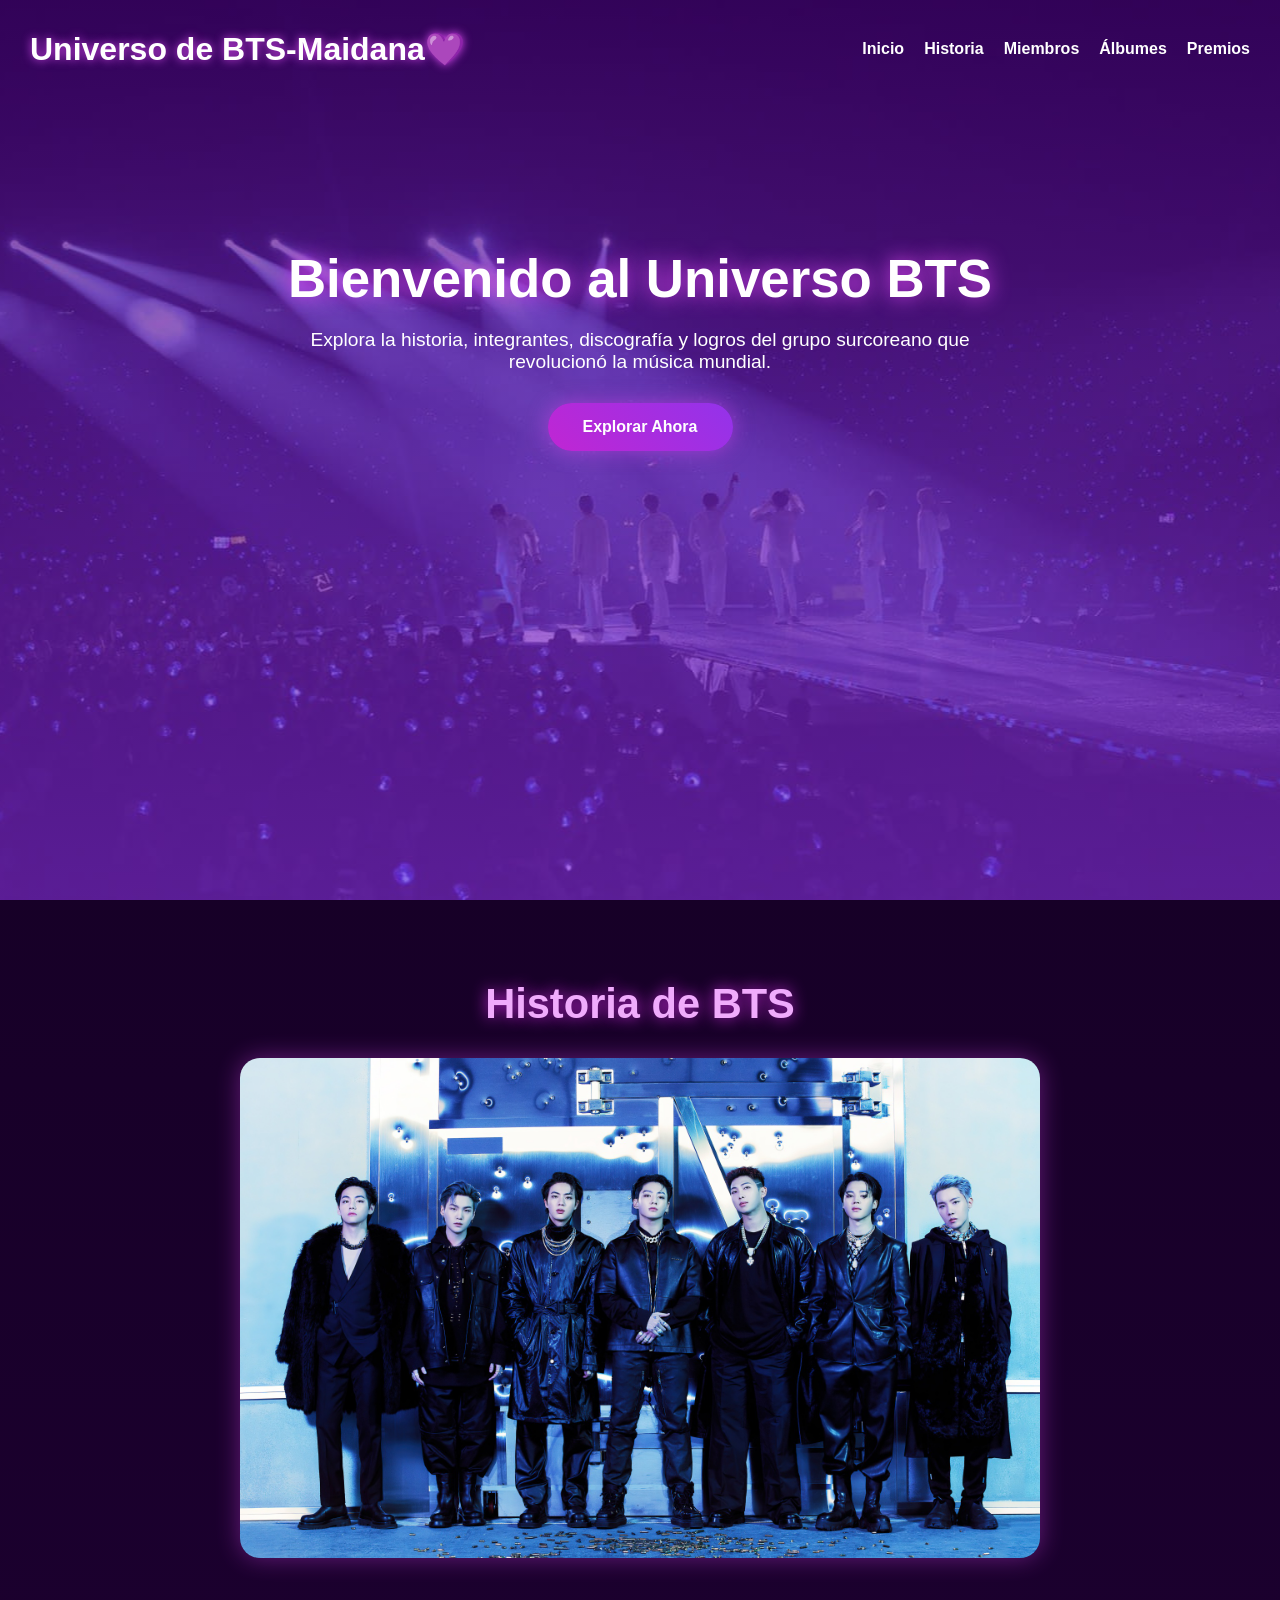
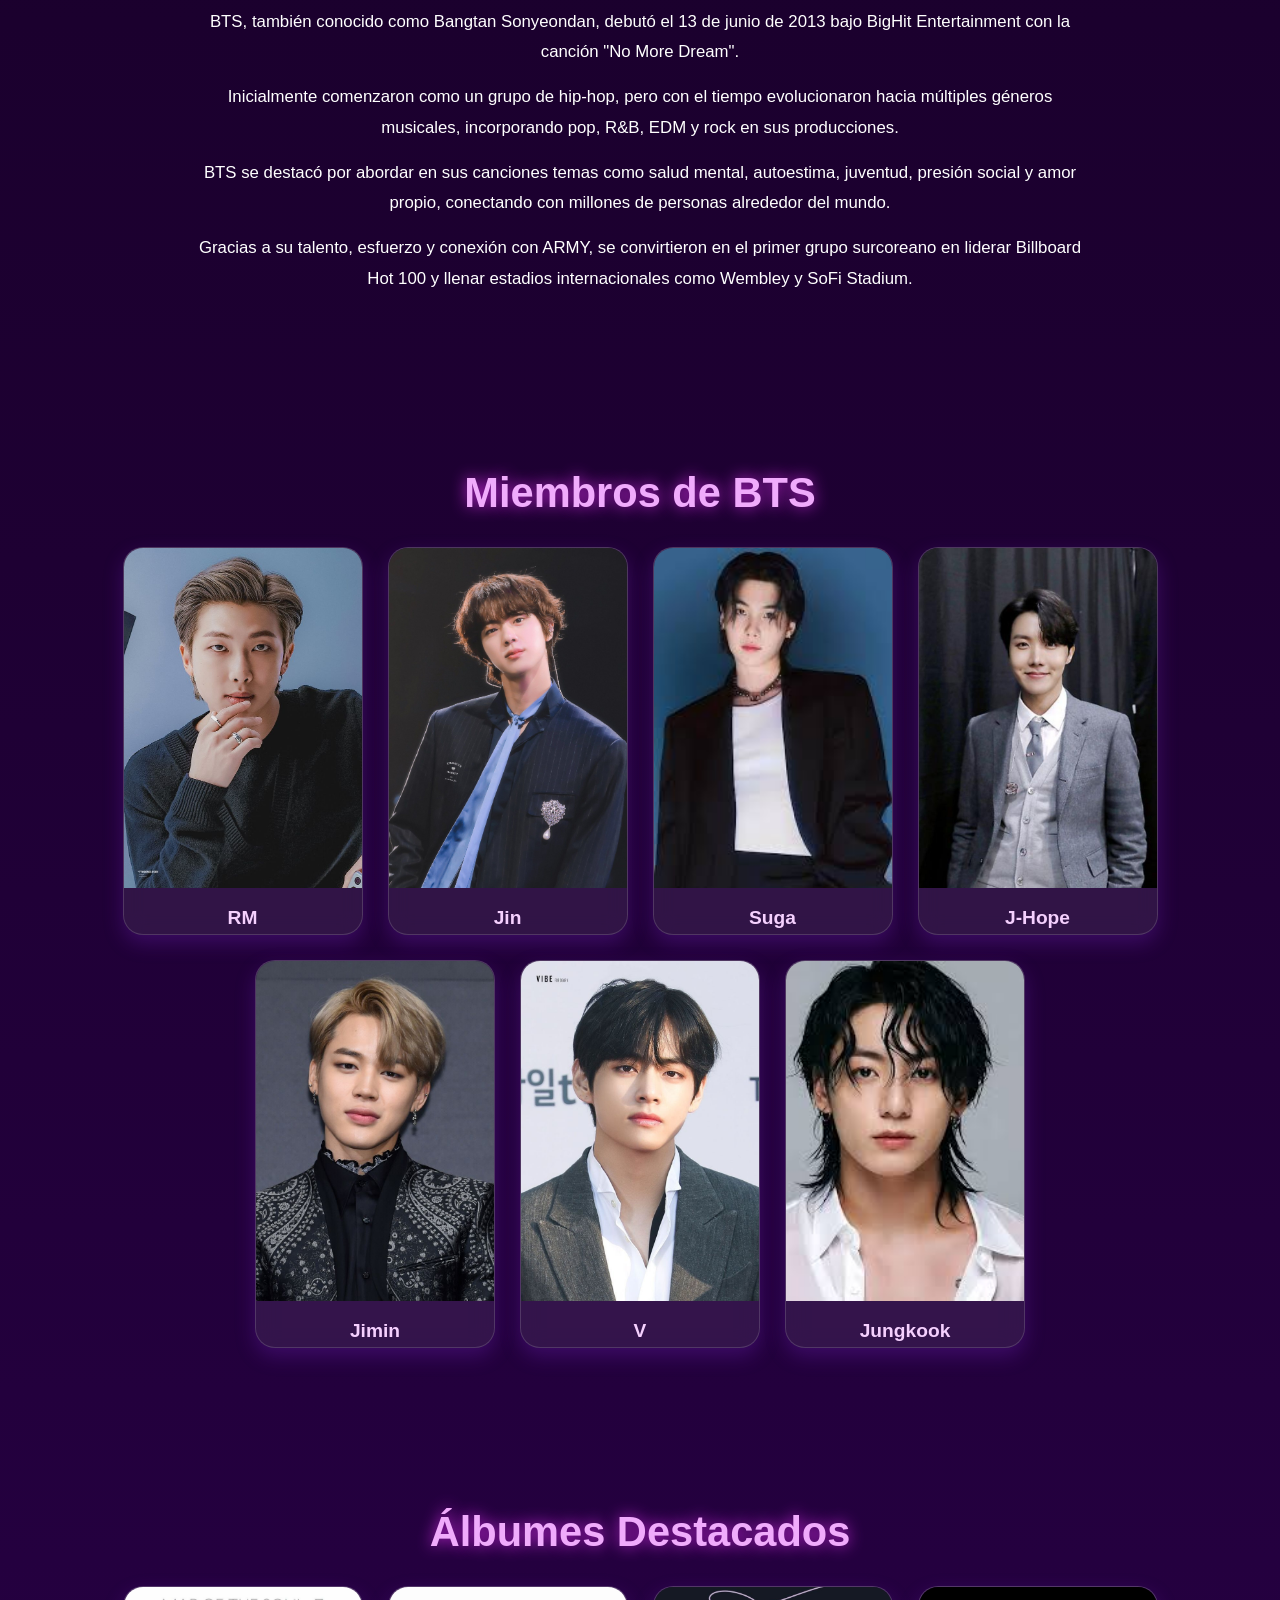
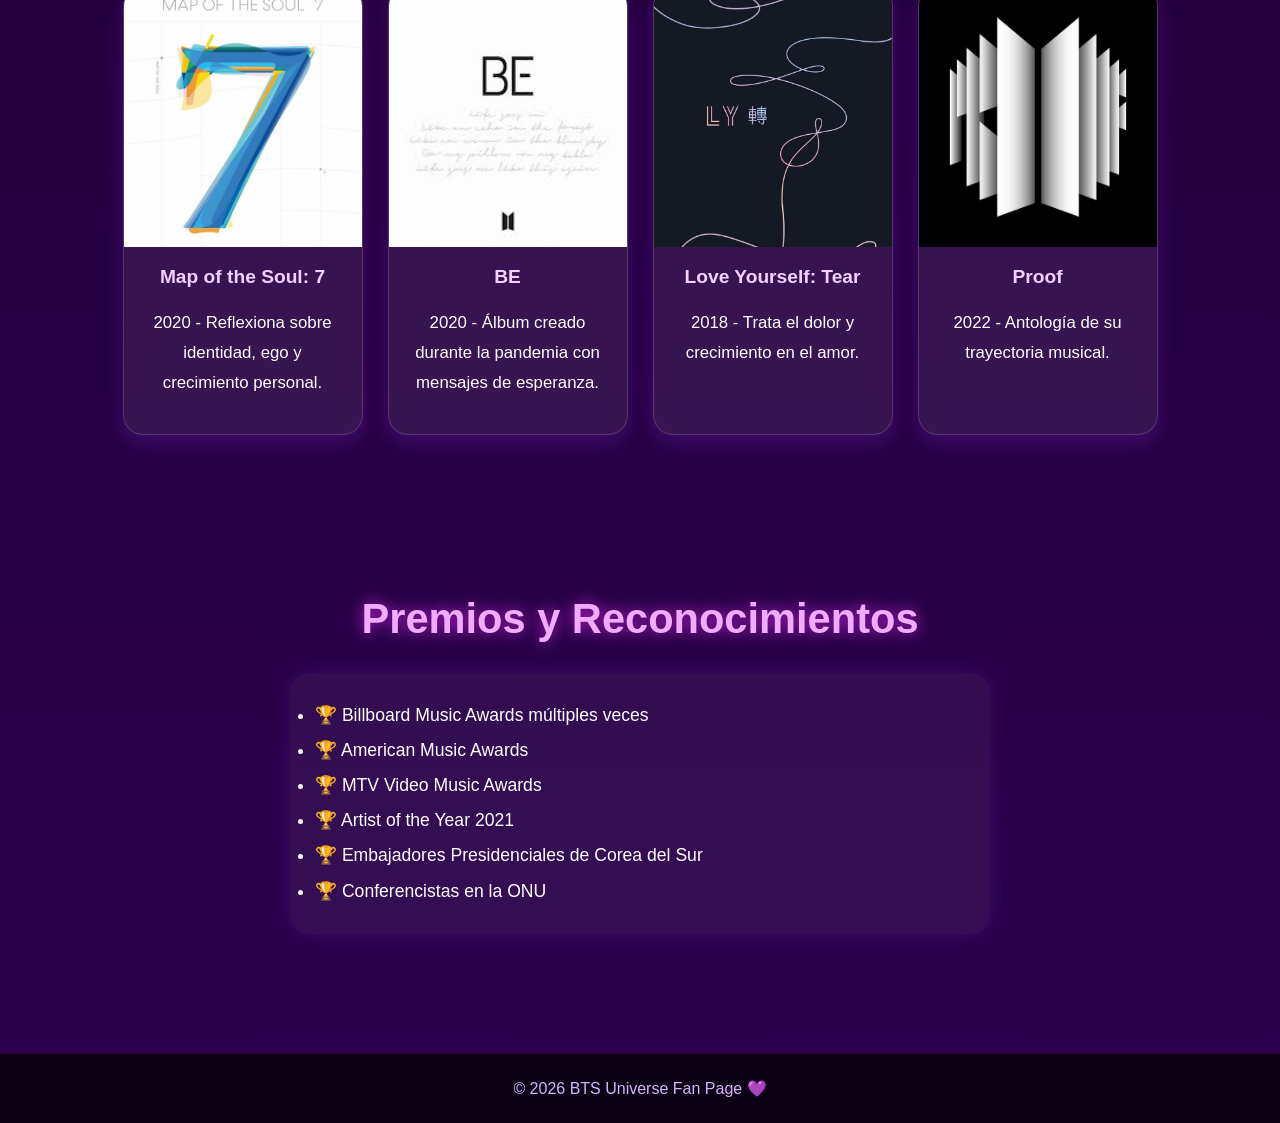
<file: index.html>
<!DOCTYPE html>
<html lang="es">
<head>
<meta charset="UTF-8">
<meta name="viewport" content="width=device-width, initial-scale=1.0">
<title>BTS Universe-Practica Docker</title>
<link rel="stylesheet" href="style.css">
</head>
<body>

<header class="hero" id="inicio">
    <nav>
        <h1>Universo de BTS-Maidana💜</h1>
        <ul>
            <li><a href="#inicio">Inicio</a></li>
            <li><a href="#historia">Historia</a></li>
            <li><a href="#miembros">Miembros</a></li>
            <li><a href="#albums">Álbumes</a></li>
            <li><a href="#premios">Premios</a></li>
        </ul>
    </nav>

    <div class="hero-content">
        <h2>Bienvenido al Universo BTS</h2>
        <p>
            Explora la historia, integrantes, discografía y logros del grupo
            surcoreano que revolucionó la música mundial.
        </p>
        <a href="#historia" class="btn">Explorar Ahora</a>
    </div>
</header>

<section id="historia" class="section">
    <h2>Historia de BTS</h2>
    <img src="img/bts-group.jpg" class="history-img" alt="BTS Group">
    <p>
        BTS, también conocido como Bangtan Sonyeondan, debutó el 13 de junio de 2013 
        bajo BigHit Entertainment con la canción "No More Dream".
    </p>
    <p>
        Inicialmente comenzaron como un grupo de hip-hop, pero con el tiempo
        evolucionaron hacia múltiples géneros musicales, incorporando pop, R&B,
        EDM y rock en sus producciones.
    </p>
    <p>
        BTS se destacó por abordar en sus canciones temas como salud mental,
        autoestima, juventud, presión social y amor propio, conectando con millones
        de personas alrededor del mundo.
    </p>
    <p>
        Gracias a su talento, esfuerzo y conexión con ARMY, se convirtieron en el
        primer grupo surcoreano en liderar Billboard Hot 100 y llenar estadios
        internacionales como Wembley y SoFi Stadium.
    </p>
</section>

<section id="miembros" class="section">
    <h2>Miembros de BTS</h2>
    <div class="cards">

        <div class="card" onclick="mostrarBio('RM','Kim Nam-joon es el líder de BTS, rapero principal, productor y compositor. Habla inglés fluidamente y ha liderado el mensaje global del grupo.', 'img/rm.jpg')">
            <img src="img/rm.jpg" alt="RM">
            <h3>RM</h3>
        </div>

        <div class="card" onclick="mostrarBio('Jin','Kim Seok-jin es vocalista y visual de BTS. Destaca por su voz estable, carisma y humor dentro del grupo.', 'img/jin.jpg')">
            <img src="img/jin.jpg" alt="Jin">
            <h3>Jin</h3>
        </div>

        <div class="card" onclick="mostrarBio('Suga','Min Yoon-gi es rapero, productor y compositor. También trabaja como solista bajo el nombre Agust D.', 'img/suga.jpg')">
            <img src="img/suga.jpg" alt="Suga">
            <h3>Suga</h3>
        </div>

        <div class="card" onclick="mostrarBio('J-Hope','Jung Ho-seok es bailarín principal, rapero y coreógrafo del grupo. Reconocido por su energía y talento escénico.', 'img/jhope.jpg')">
            <img src="img/jhope.jpg" alt="J-Hope">
            <h3>J-Hope</h3>
        </div>

        <div class="card" onclick="mostrarBio('Jimin','Park Ji-min es vocalista y bailarín principal. Destaca por su expresividad y técnica de baile contemporáneo.', 'img/jimin.jpg')">
            <img src="img/jimin.jpg" alt="Jimin">
            <h3>Jimin</h3>
        </div>

        <div class="card" onclick="mostrarBio('V','Kim Tae-hyung es vocalista reconocido por su voz grave única y talento actoral.', 'img/v.jpg')">
            <img src="img/v.jpg" alt="V">
            <h3>V</h3>
        </div>

        <div class="card" onclick="mostrarBio('Jungkook','Jeon Jung-kook es vocalista principal, centro y maknae del grupo, destacado por su versatilidad artística.', 'img/jungkook.jpg')">
            <img src="img/jungkook.jpg" alt="Jungkook">
            <h3>Jungkook</h3>
        </div>

    </div>
</section>

<section id="albums" class="section">
    <h2>Álbumes Destacados</h2>
    <div class="album-grid">

        <div class="album-card">
            <img src="img/album1.jpg" alt="Map of the Soul 7">
            <h3>Map of the Soul: 7</h3>
            <p>2020 - Reflexiona sobre identidad, ego y crecimiento personal.</p>
        </div>

        <div class="album-card">
            <img src="img/album2.jpg" alt="BE">
            <h3>BE</h3>
            <p>2020 - Álbum creado durante la pandemia con mensajes de esperanza.</p>
        </div>

        <div class="album-card">
            <img src="img/album3.jpg" alt="Love Yourself Tear">
            <h3>Love Yourself: Tear</h3>
            <p>2018 - Trata el dolor y crecimiento en el amor.</p>
        </div>

        <div class="album-card">
            <img src="img/album4.jpg" alt="Proof">
            <h3>Proof</h3>
            <p>2022 - Antología de su trayectoria musical.</p>
        </div>

    </div>
</section>

<section id="premios" class="section">
    <h2>Premios y Reconocimientos</h2>
    <ul class="premios-lista">
        <li>🏆 Billboard Music Awards múltiples veces</li>
        <li>🏆 American Music Awards</li>
        <li>🏆 MTV Video Music Awards</li>
        <li>🏆 Artist of the Year 2021</li>
        <li>🏆 Embajadores Presidenciales de Corea del Sur</li>
        <li>🏆 Conferencistas en la ONU</li>
    </ul>
</section>

<footer>
    <p>© 2026 BTS Universe Fan Page 💜</p>
</footer>

<div id="modal" class="modal">
    <div class="modal-content">
        <span onclick="cerrarModal()" class="close">&times;</span>
        <img id="modal-img" alt="Miembro BTS">
        <h2 id="modal-title"></h2>
        <p id="modal-text"></p>
    </div>
</div>

<script src="script.js"></script>
</body>
</html>
</file>
<file: style.css>
*{
    margin:0;
    padding:0;
    box-sizing:border-box;
    font-family:Arial,sans-serif;
}

body{
    background:linear-gradient(180deg,#12001f,#1e0033,#2b004d);
    color:white;
    scroll-behavior:smooth;
}

/* HERO */
.hero{
    min-height:100vh;
    background:
    linear-gradient(rgba(75,0,130,.65),rgba(138,43,226,.65)),
    url('img/hero-bg.jpg');
    background-size:cover;
    background-position:center;
    padding:30px;
}

/* NAV */
nav{
    display:flex;
    justify-content:space-between;
    align-items:center;
    flex-wrap:wrap;
}

nav h1{
    font-size:2rem;
    color:#fff;
    text-shadow:0 0 10px #d648ec;
}

nav ul{
    display:flex;
    gap:20px;
    list-style:none;
    flex-wrap:wrap;
}

nav a{
    color:white;
    text-decoration:none;
    font-weight:bold;
    transition:.3s;
}

nav a:hover{
    color:#f0abfc;
    text-shadow:0 0 10px #f0abfc;
}

/* HERO CONTENT */
.hero-content{
    text-align:center;
    margin-top:180px;
}

.hero-content h2{
    font-size:3.3rem;
    margin-bottom:20px;
    text-shadow:0 0 20px #d946ef;
}

.hero-content p{
    max-width:700px;
    margin:auto;
    font-size:1.2rem;
}

/* BOTON */
.btn{
    display:inline-block;
    margin-top:30px;
    padding:15px 35px;
    background:linear-gradient(45deg,#c026d3,#9333ea);
    color:white;
    border-radius:30px;
    text-decoration:none;
    font-weight:bold;
    transition:.3s;
    box-shadow:0 0 20px rgba(217,70,239,.5);
}

.btn:hover{
    transform:scale(1.08);
    box-shadow:0 0 30px rgba(217,70,239,.8);
}

/* SECCIONES */
.section{
    padding:80px 20px;
    text-align:center;
}

.section h2{
    font-size:2.6rem;
    margin-bottom:30px;
    color:#f0abfc;
    text-shadow:0 0 15px #c026d3;
}

/* HISTORIA */
.history-img{
    width:80%;
    max-width:800px;
    border-radius:20px;
    margin-bottom:30px;
    box-shadow:0 0 25px rgba(217,70,239,.4);
}

.section p{
    max-width:900px;
    margin:15px auto;
    line-height:1.8;
    font-size:1.05rem;
}

/* TARJETAS */
.cards,
.album-grid{
    display:flex;
    flex-wrap:wrap;
    justify-content:center;
    gap:25px;
}

.card,
.album-card{
    background:rgba(255,255,255,.08);
    backdrop-filter:blur(10px);
    border:1px solid rgba(255,255,255,.15);
    width:240px;
    border-radius:20px;
    overflow:hidden;
    cursor:pointer;
    transition:.35s;
    box-shadow:0 8px 20px rgba(138,43,226,.25);
}

.card:hover,
.album-card:hover{
    transform:translateY(-10px) scale(1.03);
    box-shadow:0 15px 35px rgba(216, 72, 238, 0.45);
}

/* IMÁGENES DE MIEMBROS MÁS GRANDES */
.card img{
    width:100%;
    height:340px;
    object-fit:cover;
    object-position:top;
}

/* IMÁGENES DE ÁLBUMES */
.album-card img{
    width:100%;
    height:260px;
    object-fit:cover;
}

/* TEXTOS DE TARJETAS */
.card h3,
.album-card h3{
    padding:15px 10px 5px;
    color:#f5d0fe;
    font-size:1.2rem;
}

.album-card p{
    padding:0 15px 20px;
}

/* PREMIOS */
.premios-lista{
    max-width:700px;
    margin:auto;
    text-align:left;
    line-height:2;
    font-size:1.1rem;
    background:rgba(255,255,255,.05);
    padding:25px;
    border-radius:20px;
    box-shadow:0 0 20px rgba(138,43,226,.2);
}

/* FOOTER */
footer{
    background:#0b0014;
    text-align:center;
    padding:25px;
    margin-top:40px;
    color:#d8b4fe;
}

/* MODAL */
.modal{
    display:none;
    position:fixed;
    top:0;
    left:0;
    width:100%;
    height:100%;
    background:rgba(178, 91, 225, 0.85);
    justify-content:center;
    align-items:center;
    padding:20px;
}

.modal-content{
    background:linear-gradient(135deg,#2b004d,#4c1d95);
    padding:25px;
    border-radius:20px;
    width:400px;
    max-width:95%;
    text-align:center;
    position:relative;
    box-shadow:0 0 35px rgba(217,70,239,.5);
}

.modal-content img{
    width:100%;
    border-radius:15px;
    margin-bottom:15px;
}

.close{
    position:absolute;
    top:10px;
    right:15px;
    font-size:30px;
    cursor:pointer;
    color:#f0abfc;
}

/* RESPONSIVE */
@media(max-width:768px){
    nav{
        flex-direction:column;
        gap:15px;
    }

    .hero-content h2{
        font-size:2.3rem;
    }

    .card,
    .album-card{
        width:90%;
        max-width:300px;
    }

    .card img{
        height:380px;
    }
}
</file>
